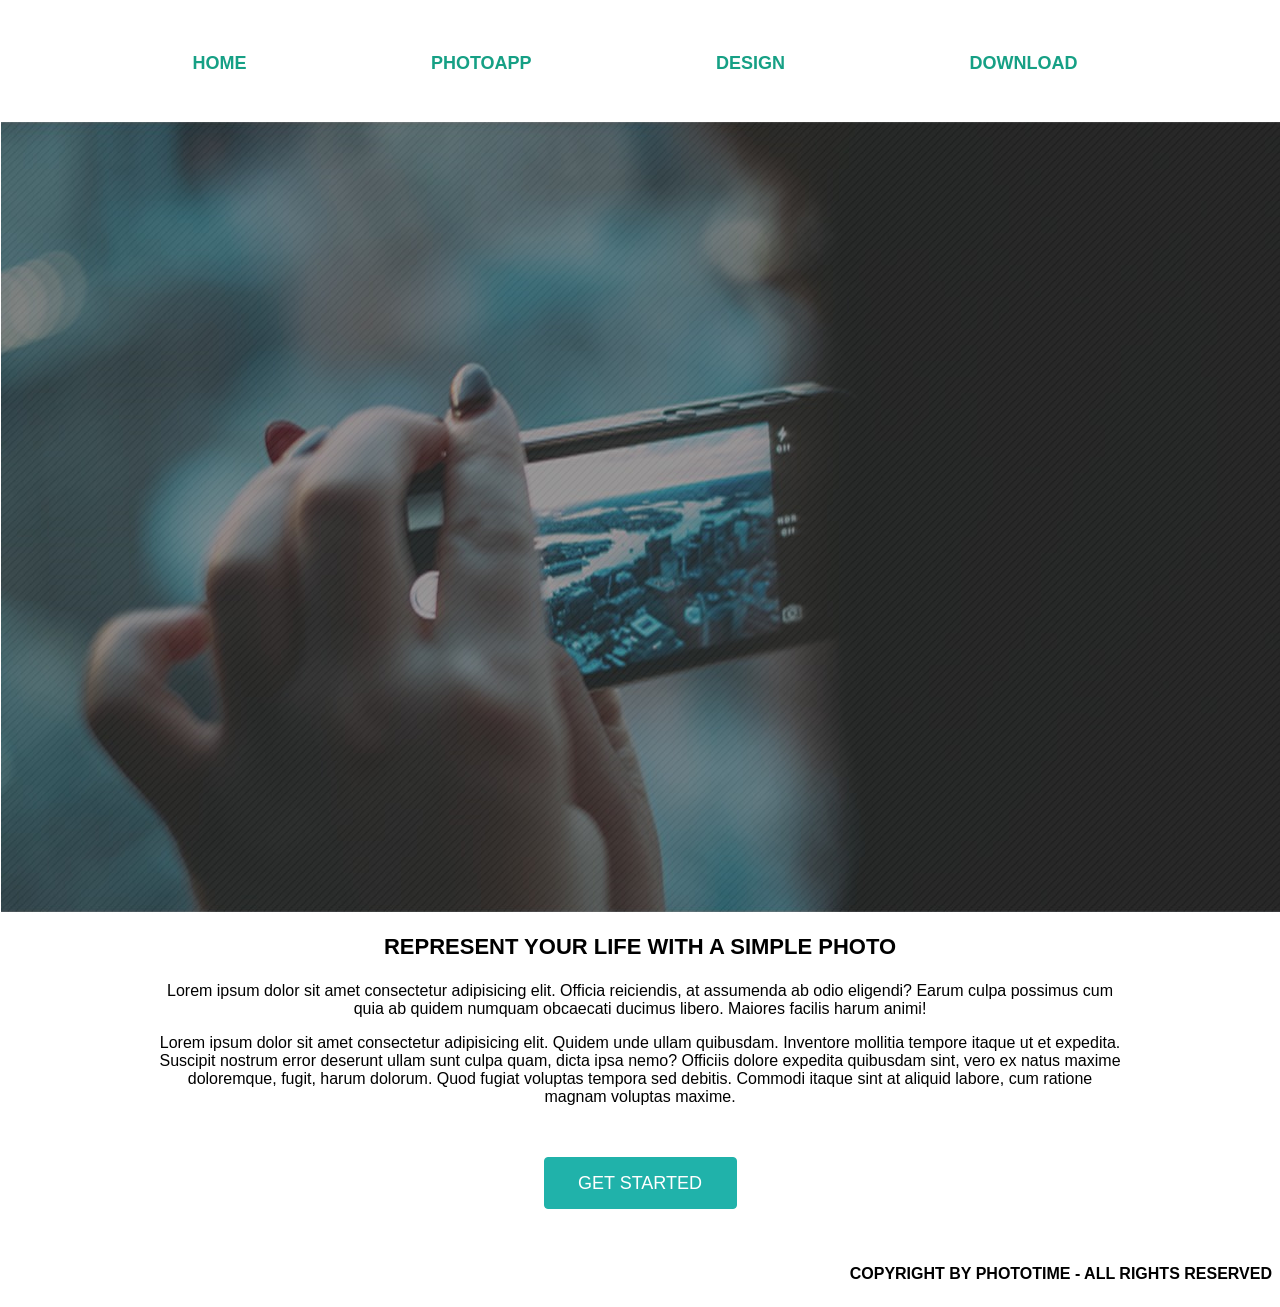
<file: project_one/index.html>
<!DOCTYPE html>
<html lang="en">
    <head>
        <title>Project One</title>
        <meta charset="UTF-8">
        <link rel="stylesheet" href="./css/style.css">
    </head>
    <body>
        <header class="header">
            <nav class="navbar">
                <li class="nav_list">
                    <ul>Home</ul>
                    <ul>Photoapp</ul>
                    <ul>Design</ul>
                    <ul>Download</ul>
                </li>
            </nav>
        </header>
        <div class="img_part">
            <img src="./assets/img/image.png" alt="phone">
        </div>
        <div class="main">
            <div class="main__title">
                <p>Represent Your Life With A Simple Photo</p>
            </div>
            <div class="main__info">
                <p>Lorem ipsum dolor sit amet consectetur adipisicing elit. 
                Officia reiciendis, at assumenda ab odio eligendi? 
                Earum culpa possimus cum quia ab quidem numquam obcaecati ducimus libero. 
                Maiores facilis harum animi!
                </p>
            </div>
            <div class="main__end">
                <p>Lorem ipsum dolor sit amet consectetur adipisicing elit. Quidem unde ullam quibusdam. 
                    Inventore mollitia tempore itaque ut et expedita. 
                    Suscipit nostrum error deserunt ullam sunt culpa quam, dicta ipsa nemo?
                    Officiis dolore expedita quibusdam sint, vero ex natus maxime doloremque, fugit, harum dolorum. 
                    Quod fugiat voluptas tempora sed debitis. Commodi itaque sint at aliquid labore, cum ratione magnam voluptas maxime.
                </p>
            </div>
            <button class="main__btn">Get Started</button>
        </div>
        <footer class="footer">
            <p>Copyright by PhotoTime - All rights reserved</p>
        </footer>
    </body>
</html>
</file>
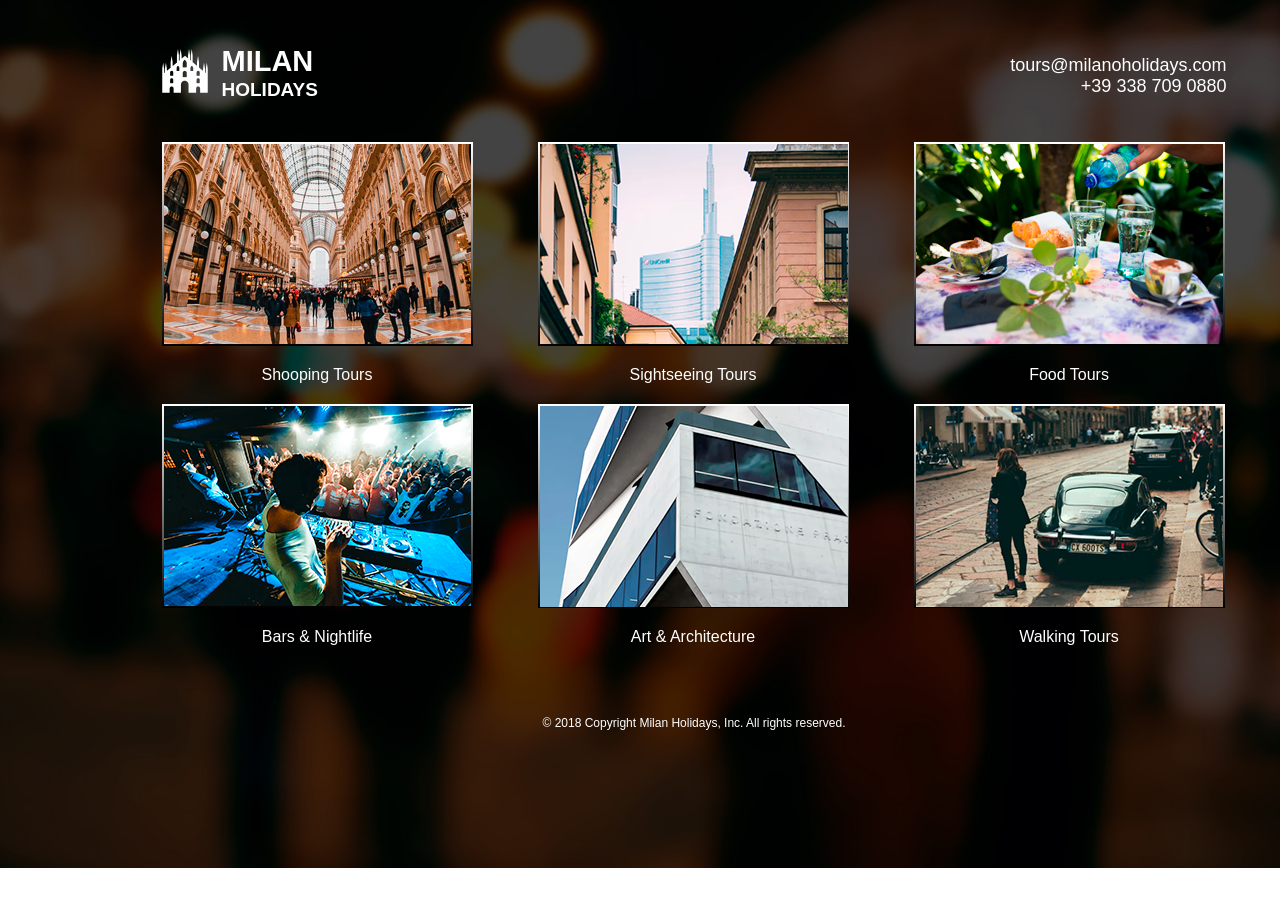
<file: project_two/index.html>
<!DOCTYPE html>
<html lang="en">

<head>
    <title>Project Two</title>
    <meta charset="UTF-8">
    <link rel="stylesheet" href="./css/style.css">
</head>

<body>
    <header class="header">
        <div class="container clearfix header_block">
            <a href="./index.html" class="logo">
                <div class="header_logo"></div>
                <div class="header_title">
                    <span class="bg-title">Milan</span>
                    <span class="sm-title">Holidays</span>
                </div>
            </a>
            <div class="header_contacts">
                <span class="contacts_text email">tours@milanoholidays.com</span>
                <span class="contacts_text phone">+39 338 709 0880</span>
            </div>
        </div>
    </header>
    <main class="main">
        <section class="tours">
            <div class="container tour_box clearfix">
                <div class="blocks">
                    <div class="img__block">
                        <a href="#" class="img">
                            <img src="./assets/img/shopping_tours.jpg" alt="img" />
                        </a>
                        <div class="img__info clearfix">
                            <div class="img__info-left">
                                <span class="img__info-left-sm">from</span>
                                <span class="img__info-left-lg">$50</span>
                            </div>
                            <a class="img__info-right-detail">View Details</a>
                        </div>
                    </div>
                    <div class="img__info-text">
                        <a href="#">Shooping Tours</a>
                    </div>
                </div>
                <div class="blocks">
                    <div class="img__block">
                        <a href="#" class="img">
                            <img src="./assets/img/sightseeing_tours.jpg" alt="img" />
                        </a>
                        <div class="img__info clearfix">
                            <div class="img__info-left">
                                <span class="img__info-left-sm">from</span>
                                <span class="img__info-left-lg">$50</span>
                            </div>
                            <a class="img__info-right-detail">View Details</a>
                        </div>
                    </div>
                    <div class="img__info-text">
                        <a href="">Sightseeing Tours</a>
                    </div>
                </div>
                <div class="blocks">
                    <div class="img__block">
                        <a href="#" class="img">
                            <img src="./assets/img/food_tours.jpg" alt="img" />
                        </a>
                        <div class="img__info clearfix">
                            <div class="img__info-left">
                                <span class="img__info-left-sm">from</span>
                                <span class="img__info-left-lg">$50</span>
                            </div>
                            <a class="img__info-right-detail">View Details</a>
                        </div>
                    </div>
                    <div class="img__info-text">
                        <a href="#">Food Tours</a>
                    </div>
                </div>
                <div class="blocks">
                    <div class="img__block">
                        <a href="#" class="img">
                            <img src="./assets/img/bar_nightlife.png" alt="img" />
                        </a>
                        <div class="img__info clearfix">
                            <div class="img__info-left">
                                <span class="img__info-left-sm">from</span>
                                <span class="img__info-left-lg">$50</span>
                            </div>
                            <a class="img__info-right-detail">View Details</a>
                        </div>
                    </div>
                    <div class="img__info-text">
                        <a href="#">Bars & Nightlife</a>
                    </div>
                </div>
                <div class="blocks">
                    <div class="img__block">
                        <a href="#" class="img">
                            <img src="./assets/img/art_architecture.jpg" alt="img" />
                        </a>
                        <div class="img__info clearfix">
                            <div class="img__info-left">
                                <span class="img__info-left-sm">from</span>
                                <span class="img__info-left-lg">$50</span>
                            </div>
                            <a class="img__info-right-detail">View Details</a>
                        </div>
                    </div>
                    <div class="img__info-text">
                        <a href="#">Art & Architecture</a>
                    </div>
                </div>
                <div class="blocks">
                    <div class="img__block">
                        <a href="#" class="img">
                            <img src="./assets/img/walking_tours.jpg" alt="img" />
                        </a>
                        <div class="img__info clearfix">
                            <div class="img__info-left">
                                <span class="img__info-left-sm">from</span>
                                <span class="img__info-left-lg">$50</span>
                            </div>
                            <a class="img__info-right-detail">View Details</a>
                        </div>
                    </div>
                    <div class="img__info-text">
                        <a href="#">Walking Tours</a>
                    </div>
                </div>
        </section>
    </main>
    <footer class="footer">
        <div class="container">
            <p class="copyright">&copy; 2018 Copyright Milan Holidays, Inc. All rights reserved.</p>
        </div>
    </footer>
</body>

</html>
</file>
<file: project_one/css/style.css>
body {
    font-family: 'Segoe UI', Tahoma, Geneva, Verdana, sans-serif;
}

.header {
    font-size: 18px;
    font-weight: bold;
    color: #16A085;
    opacity: 1;
    list-style: none;
    padding-top: 27px;
    padding-bottom: 30px;
    padding-right: 50px;
}

.header li {
    display: flex;
    justify-content: space-evenly;
    align-items: center;
    text-transform: uppercase;
    cursor: pointer;
}

.img_part {
    display: flex;
    justify-content: center;
}

.main {
    text-align: center;
    padding-left: 150px;
    padding-right: 150px;
}

.main__title {
    text-transform: uppercase;
    font-size: 22px;
    font-weight: bolder;
}

.main__info {
    font-size: 16px;
}

.main__end {
    font-size: 16px;
}

.main__btn {
    background-color: lightseagreen;
    color: white;
    border: 1px solid lightseagreen;
    border-radius: 4px;
    width: 193px;
    height: 52px;
    font-size: 18px;
    text-transform: uppercase;
    cursor: pointer;
    margin-top: 35px;
}

.footer {
    display: flex;
    flex-direction: row;
    justify-content: flex-end;
    margin-top: 40px;
    text-transform: uppercase;
    font-size: 16px;
    font-weight: bold;
}
</file>
<file: project_two/css/style.css>
body {
    background-image: url("../assets/img/background.jpg");
    background-position: center;
    background-repeat: no-repeat;
    background-size: cover;
    margin: 0 auto;
    width: 1388px;
    height: 868px;
    font-family: Verdana, Geneva, sans-serif; 
}

.container {
    width: 1065px;
    margin: 0% auto;
}

.clearfix::after {
    content: "";
    display: block;
    clear: both;
    height: 0;
    visibility: hidden;
}

.header {
    color: white;
    padding-top: 45px;
    padding-bottom: 40px;
}

.header a {
    text-decoration: none;
    color: white;
    font-weight: bold;
}

.logo {
    display: block;
    float: left;
}

.header_logo {
    float: left;
    text-decoration: none;
    height: 44px;
    width: 46px;
    margin-top: 4px;
    margin-right: 14px;
    background: url("../assets/img/logotype.png") no-repeat;
}

.header_logo:hover {
    background: url("../assets/img/logotype_hover.png") no-repeat;
    transition: 0.5s ease;
}

.header_title {
    display: block;
}

.header a:hover {
    color: #F26522;
    transition: 0.5s ease;
}

.bg-title {
    font-size: 29px;
    text-transform: uppercase;
}

.sm-title {
    text-transform: uppercase;
    font-size: 19px;
    line-height: 24px
}

.header_contacts {
    float: right;
    text-align: right;
    margin-top: 10px;
}

.contacts_text {
    display: block;
}

.email {
    font-size: 18px;
}

.phone {
    font-size: 18px;
}

.blocks {
    float: left;
    margin-left: 65px;
}

.blocks:first-child, .blocks:nth-child(4n) {
    margin-left: 0;
}

.img__info-text a {
    color: white;
    text-decoration: none;
    font-weight: 300;
    font-style: normal;
}

.img__block {
    position: relative;
    width: 307px;
    height: 200px;
    padding: 2px;
    background: linear-gradient(to bottom, #fff, #010101);
    overflow: hidden;
}

.img__info {
    background-color: #F26522;
    visibility: hidden;
    position: absolute;
    left: 0;
    width: 100%;
    bottom: -63px;
    height: 63px;
}

.img__info-left {
    color: #fff;
    float: left;
    margin-top: 15px;
    margin-left: 20px;
}

.img__info-left-sm {
    display: block;
    font-size: 10px;
}

.img__info-left-lg {
    display: block;
    font-size: 14px;
    margin-top: 4px;
}

.img__info-right-detail {
    float: right;
    display: block;
    color: #fff;
    text-transform: capitalize;
    text-decoration: none;
    font-size: 14px;
    line-height: 21px;
    margin-right: 14px;
    margin-top: 30px;
}

img__info-right-detail::after {
    vertical-align: top;
    font-size: 21px;
    content: '\00A0 \00A0 \203A';
}

.img:hover + .img__info {
    visibility: visible;
    bottom: 0;
    transition: all 0.3s ease;
}

.img__info:hover {
    visibility: visible;
    bottom: 0;
}

.img__info-right-detail:hover {
    transform: all 03s ease;
    color: black;
    cursor: pointer;
}

.img__info-text {
    text-align: center;
    margin-top: 20px;
    padding-bottom: 20px;
}

.footer {
    color: white;
    margin-top: 50px;
    text-align: center;
    font-size: 12px;
    padding-bottom: 20px;
}
</file>
